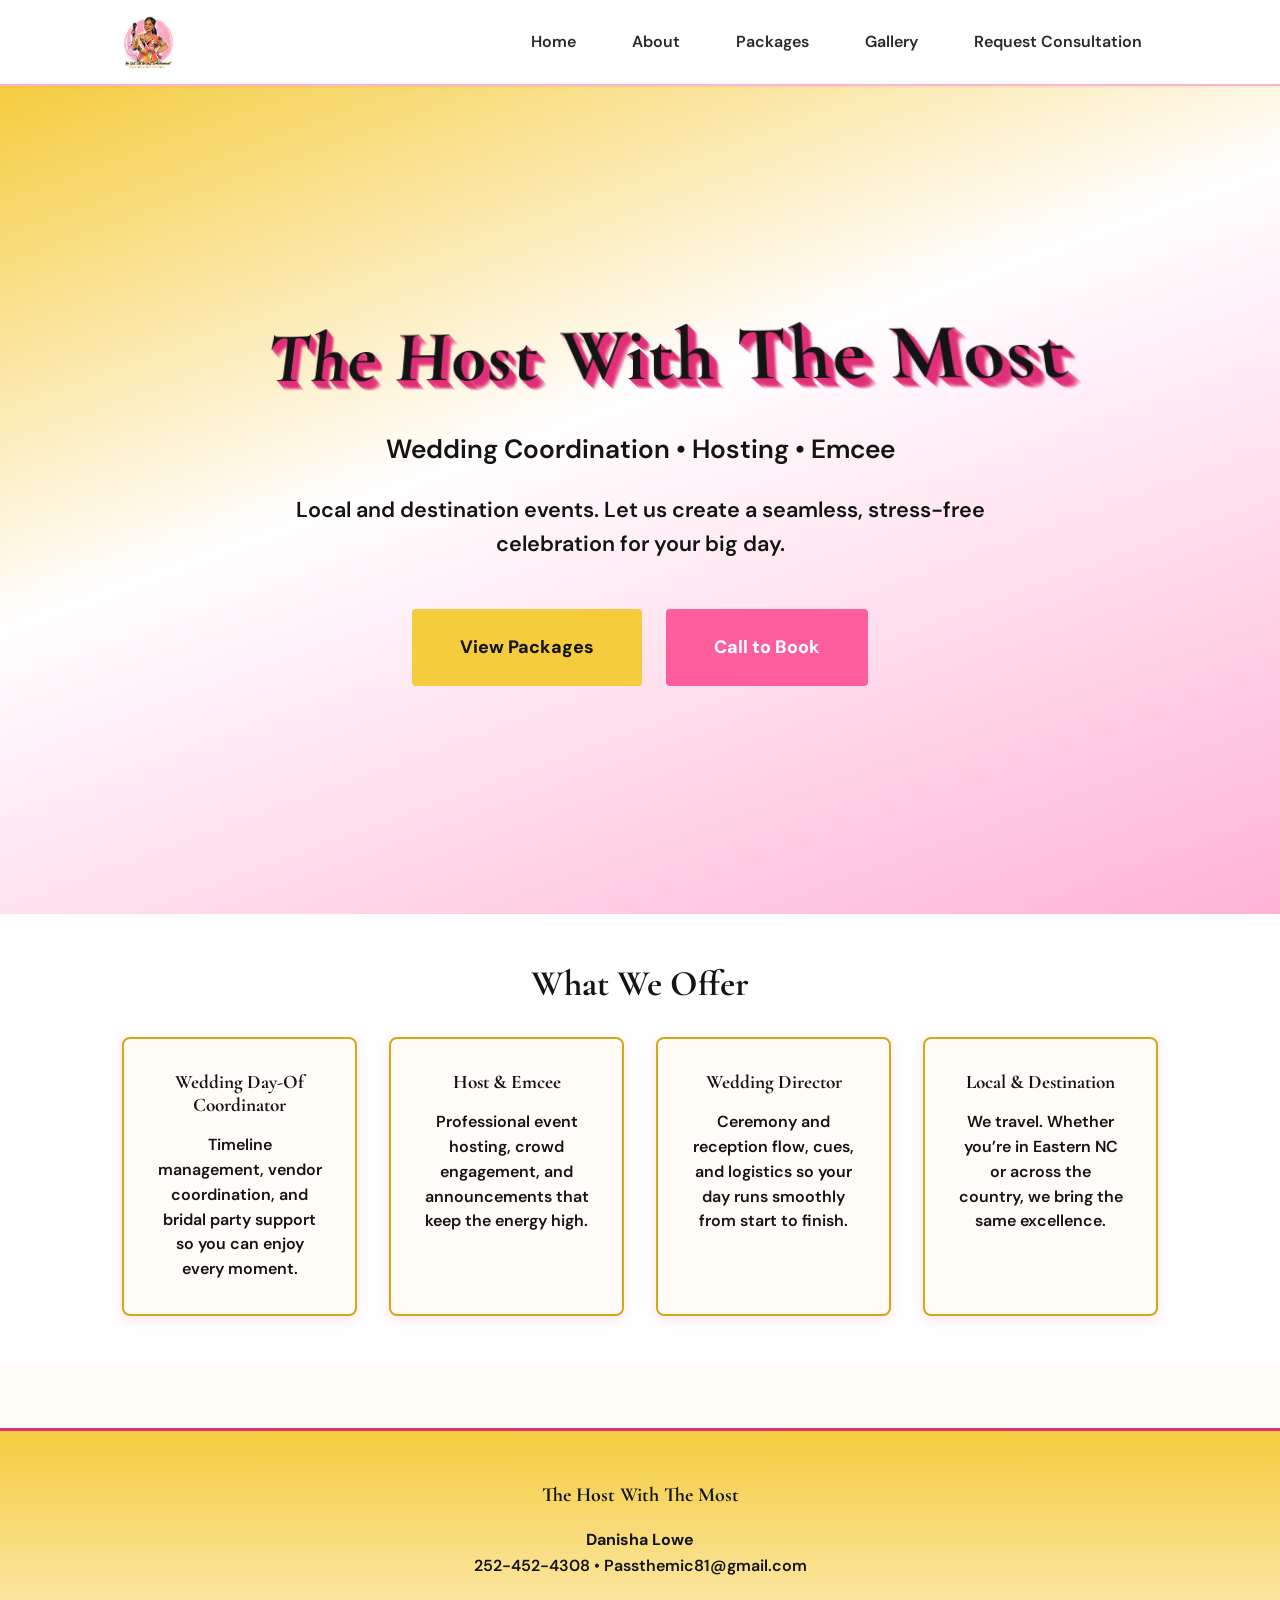
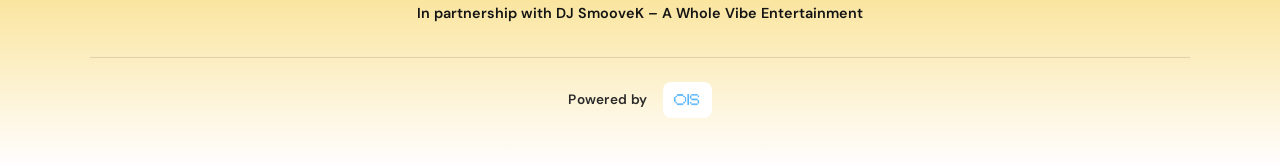
<file: index.html>
<!DOCTYPE html>
<html lang="en">
<head>
  <meta charset="UTF-8">
  <meta name="viewport" content="width=device-width, initial-scale=1.0">
  <link rel="icon" href="images/favicon.png" type="image/png">
  <link rel="apple-touch-icon" href="images/apple-touch-icon.png">
  <title>The Host With The Most | Wedding Coordination, Hosting &amp; Emcee</title>
  <link rel="preconnect" href="https://fonts.googleapis.com">
  <link rel="preconnect" href="https://fonts.gstatic.com" crossorigin>
  <link href="https://fonts.googleapis.com/css2?family=Cormorant+Garamond:ital,wght@0,500;0,600;0,700;1,500&family=DM+Sans:ital,wght@0,400;0,500;0,600;0,700;0,800;1,400&display=swap" rel="stylesheet">
  <link rel="stylesheet" href="css/styles.css">
  <link rel="preload" href="images/logo.jpeg" as="image">
</head>
<body>
  <header class="site-header">
    <div class="site-header__inner container">
      <div class="site-logo">
        <a href="index.html">
          <img src="images/logo.jpeg" alt="The Host With The Most" class="site-logo__img">
        </a>
      </div>
      <button type="button" class="nav-toggle" aria-expanded="false" aria-controls="main-nav" aria-label="Toggle menu">
        <span aria-hidden="true">&#9776;</span>
      </button>
      <nav class="nav" id="main-nav" aria-label="Main navigation">
        <ul class="nav__list">
          <li class="nav__item"><a class="nav__link" href="index.html">Home</a></li>
          <li class="nav__item"><a class="nav__link" href="about.html">About</a></li>
          <li class="nav__item"><a class="nav__link" href="packages.html">Packages</a></li>
          <li class="nav__item"><a class="nav__link" href="gallery.html">Gallery</a></li>
          <li class="nav__item"><a class="nav__link" href="book-now.html">Request Consultation</a></li>
        </ul>
      </nav>
    </div>
  </header>

  <main>
    <section class="section section--hero">
      <div class="container text-center">
        <h1 class="hero-title hero-title--3d">The Host With The Most</h1>
        <p class="hero-tagline">Wedding Coordination &bull; Hosting &bull; Emcee</p>
        <p class="hero-intro">Local and destination events. Let us create a seamless, stress-free celebration for your big day.</p>
        <div class="btn-group btn-group--center">
          <a href="packages.html" class="btn btn--primary">View Packages</a>
          <a href="tel:252-452-4308" class="btn btn--secondary">Call to Book</a>
        </div>
      </div>
    </section>

    <section class="section section--alt">
      <div class="container">
        <h2 class="text-center">What We Offer</h2>
        <div class="services-grid">
          <article class="service-card">
            <h3 class="service-card__title">Wedding Day-Of Coordinator</h3>
            <p>Timeline management, vendor coordination, and bridal party support so you can enjoy every moment.</p>
          </article>
          <article class="service-card">
            <h3 class="service-card__title">Host &amp; Emcee</h3>
            <p>Professional event hosting, crowd engagement, and announcements that keep the energy high.</p>
          </article>
          <article class="service-card">
            <h3 class="service-card__title">Wedding Director</h3>
            <p>Ceremony and reception flow, cues, and logistics so your day runs smoothly from start to finish.</p>
          </article>
          <article class="service-card">
            <h3 class="service-card__title">Local &amp; Destination</h3>
            <p>We travel. Whether you&rsquo;re in Eastern NC or across the country, we bring the same excellence.</p>
          </article>
        </div>
      </div>
    </section>
  </main>

  <footer class="site-footer">
    <div class="site-footer__inner">
      <div class="site-footer__brand">The Host With The Most</div>
      <div class="site-footer__contact">
        <strong>Danisha Lowe</strong><br>
        <a href="tel:252-452-4308">252-452-4308</a> &bull; <a href="mailto:Passthemic81@gmail.com">Passthemic81@gmail.com</a>
      </div>
      <p class="site-footer__sub">In partnership with DJ SmooveK &ndash; A Whole Vibe Entertainment</p>
      <div class="site-footer__powered">
        <span class="site-footer__powered-text">Powered by</span>
        <a class="site-footer__powered-link" href="https://www.owolabisolutions.com/" target="_blank" rel="noopener noreferrer">
          <img class="site-footer__powered-logo" src="images/OIS.png" width="120" height="36" alt="OIS — Owolabi Solutions">
        </a>
      </div>
    </div>
  </footer>

  <script src="js/main.js"></script>
  <script src="js/preload-assets.js"></script>
</body>
</html>
</file>
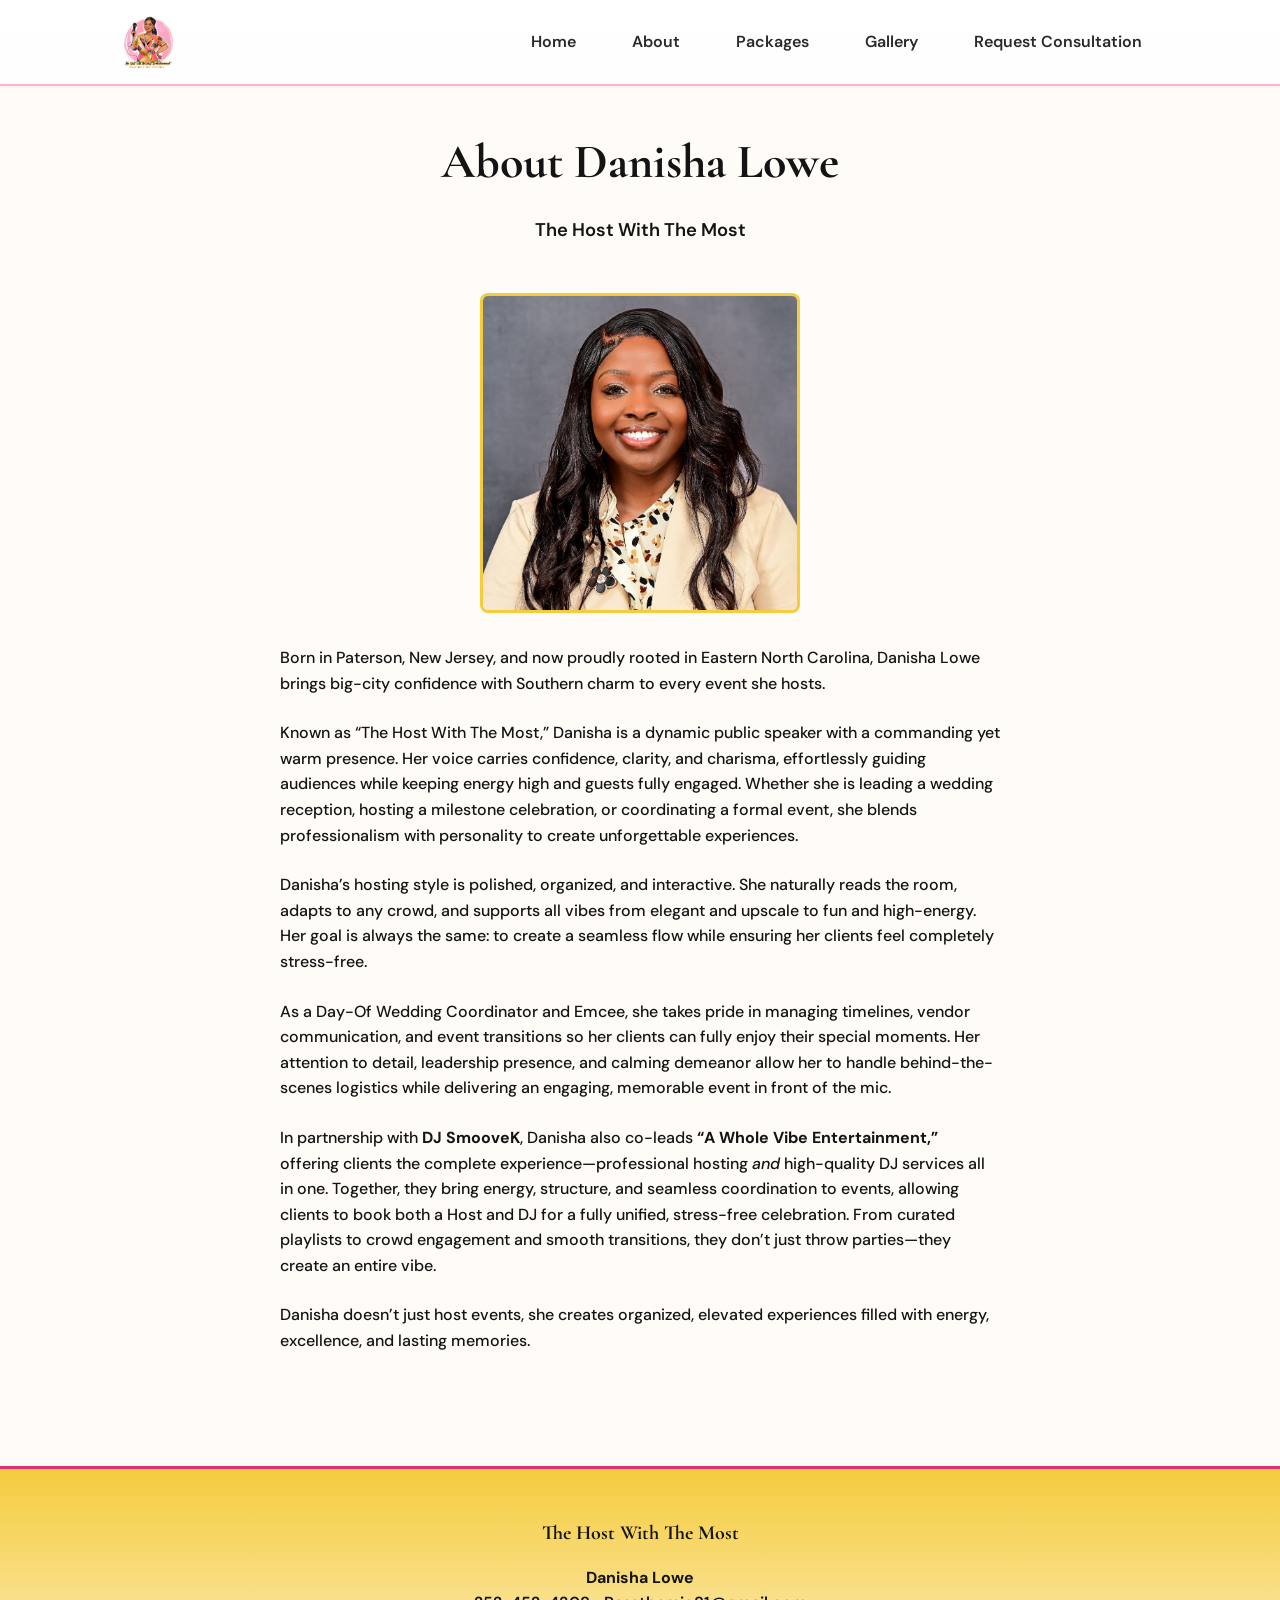
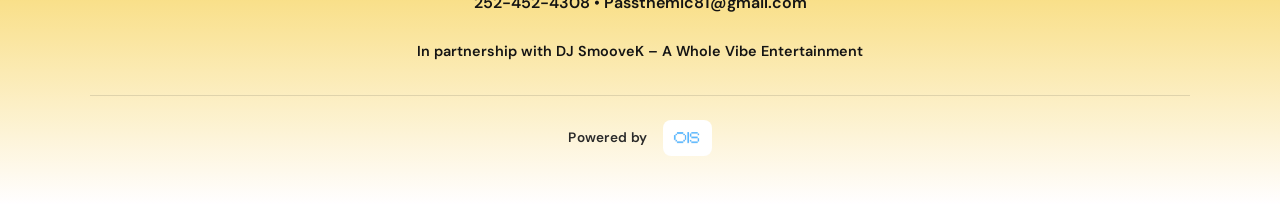
<file: about.html>
<!DOCTYPE html>
<html lang="en">
<head>
  <meta charset="UTF-8">
  <meta name="viewport" content="width=device-width, initial-scale=1.0">
  <link rel="icon" href="images/favicon.png" type="image/png">
  <link rel="apple-touch-icon" href="images/apple-touch-icon.png">
  <title>About | The Host With The Most</title>
  <link rel="preconnect" href="https://fonts.googleapis.com">
  <link rel="preconnect" href="https://fonts.gstatic.com" crossorigin>
  <link href="https://fonts.googleapis.com/css2?family=Cormorant+Garamond:ital,wght@0,500;0,600;0,700;1,500&family=DM+Sans:ital,wght@0,400;0,500;0,600;0,700;0,800;1,400&display=swap" rel="stylesheet">
  <link rel="stylesheet" href="css/styles.css">
  <link rel="preload" href="images/logo.jpeg" as="image">
  <link rel="preload" href="images/about2.jpeg" as="image">
</head>
<body>
  <header class="site-header">
    <div class="site-header__inner container">
      <div class="site-logo">
        <a href="index.html">
          <img src="images/logo.jpeg" alt="The Host With The Most" class="site-logo__img">
        </a>
      </div>
      <button type="button" class="nav-toggle" aria-expanded="false" aria-controls="main-nav" aria-label="Toggle menu">
        <span aria-hidden="true">&#9776;</span>
      </button>
      <nav class="nav" id="main-nav" aria-label="Main navigation">
        <ul class="nav__list">
          <li class="nav__item"><a class="nav__link" href="index.html">Home</a></li>
          <li class="nav__item"><a class="nav__link" href="about.html">About</a></li>
          <li class="nav__item"><a class="nav__link" href="packages.html">Packages</a></li>
          <li class="nav__item"><a class="nav__link" href="gallery.html">Gallery</a></li>
          <li class="nav__item"><a class="nav__link" href="book-now.html">Request Consultation</a></li>
        </ul>
      </nav>
    </div>
  </header>

  <main>
    <section class="section">
      <div class="container">
        <header class="about-intro text-center">
          <h1>About Danisha Lowe</h1>
          <p class="hero-tagline">The Host With The Most</p>
        </header>

        <div class="about-content">
          <div class="about-photo">
            <img src="images/about2.jpeg" alt="Danisha Lowe, The Host With The Most — event host and wedding coordinator.">
          </div>

          <div class="about-content__body">
            <p>Born in Paterson, New Jersey, and now proudly rooted in Eastern North Carolina, Danisha Lowe brings big-city confidence with Southern charm to every event she hosts.</p>

            <p>Known as &ldquo;The Host With The Most,&rdquo; Danisha is a dynamic public speaker with a commanding yet warm presence. Her voice carries confidence, clarity, and charisma, effortlessly guiding audiences while keeping energy high and guests fully engaged. Whether she is leading a wedding reception, hosting a milestone celebration, or coordinating a formal event, she blends professionalism with personality to create unforgettable experiences.</p>

            <p>Danisha&rsquo;s hosting style is polished, organized, and interactive. She naturally reads the room, adapts to any crowd, and supports all vibes from elegant and upscale to fun and high-energy. Her goal is always the same: to create a seamless flow while ensuring her clients feel completely stress-free.</p>

            <p>As a Day-Of Wedding Coordinator and Emcee, she takes pride in managing timelines, vendor communication, and event transitions so her clients can fully enjoy their special moments. Her attention to detail, leadership presence, and calming demeanor allow her to handle behind-the-scenes logistics while delivering an engaging, memorable event in front of the mic.</p>

            <p>In partnership with <strong>DJ SmooveK</strong>, Danisha also co-leads <strong>&ldquo;A Whole Vibe Entertainment,&rdquo;</strong> offering clients the complete experience&mdash;professional hosting <em>and</em> high-quality DJ services all in one. Together, they bring energy, structure, and seamless coordination to events, allowing clients to book both a Host and DJ for a fully unified, stress-free celebration. From curated playlists to crowd engagement and smooth transitions, they don&rsquo;t just throw parties&mdash;they create an entire vibe.</p>

            <p>Danisha doesn&rsquo;t just host events, she creates organized, elevated experiences filled with energy, excellence, and lasting memories.</p>
          </div>
        </div>
      </div>
    </section>
  </main>

  <footer class="site-footer">
    <div class="site-footer__inner">
      <div class="site-footer__brand">The Host With The Most</div>
      <div class="site-footer__contact">
        <strong>Danisha Lowe</strong><br>
        <a href="tel:252-452-4308">252-452-4308</a> &bull; <a href="mailto:Passthemic81@gmail.com">Passthemic81@gmail.com</a>
      </div>
      <p class="site-footer__sub">In partnership with DJ SmooveK &ndash; A Whole Vibe Entertainment</p>
      <div class="site-footer__powered">
        <span class="site-footer__powered-text">Powered by</span>
        <a class="site-footer__powered-link" href="https://www.owolabisolutions.com/" target="_blank" rel="noopener noreferrer">
          <img class="site-footer__powered-logo" src="images/OIS.png" width="120" height="36" alt="OIS — Owolabi Solutions">
        </a>
      </div>
    </div>
  </footer>

  <script src="js/main.js"></script>
  <script src="js/preload-assets.js"></script>
</body>
</html>
</file>
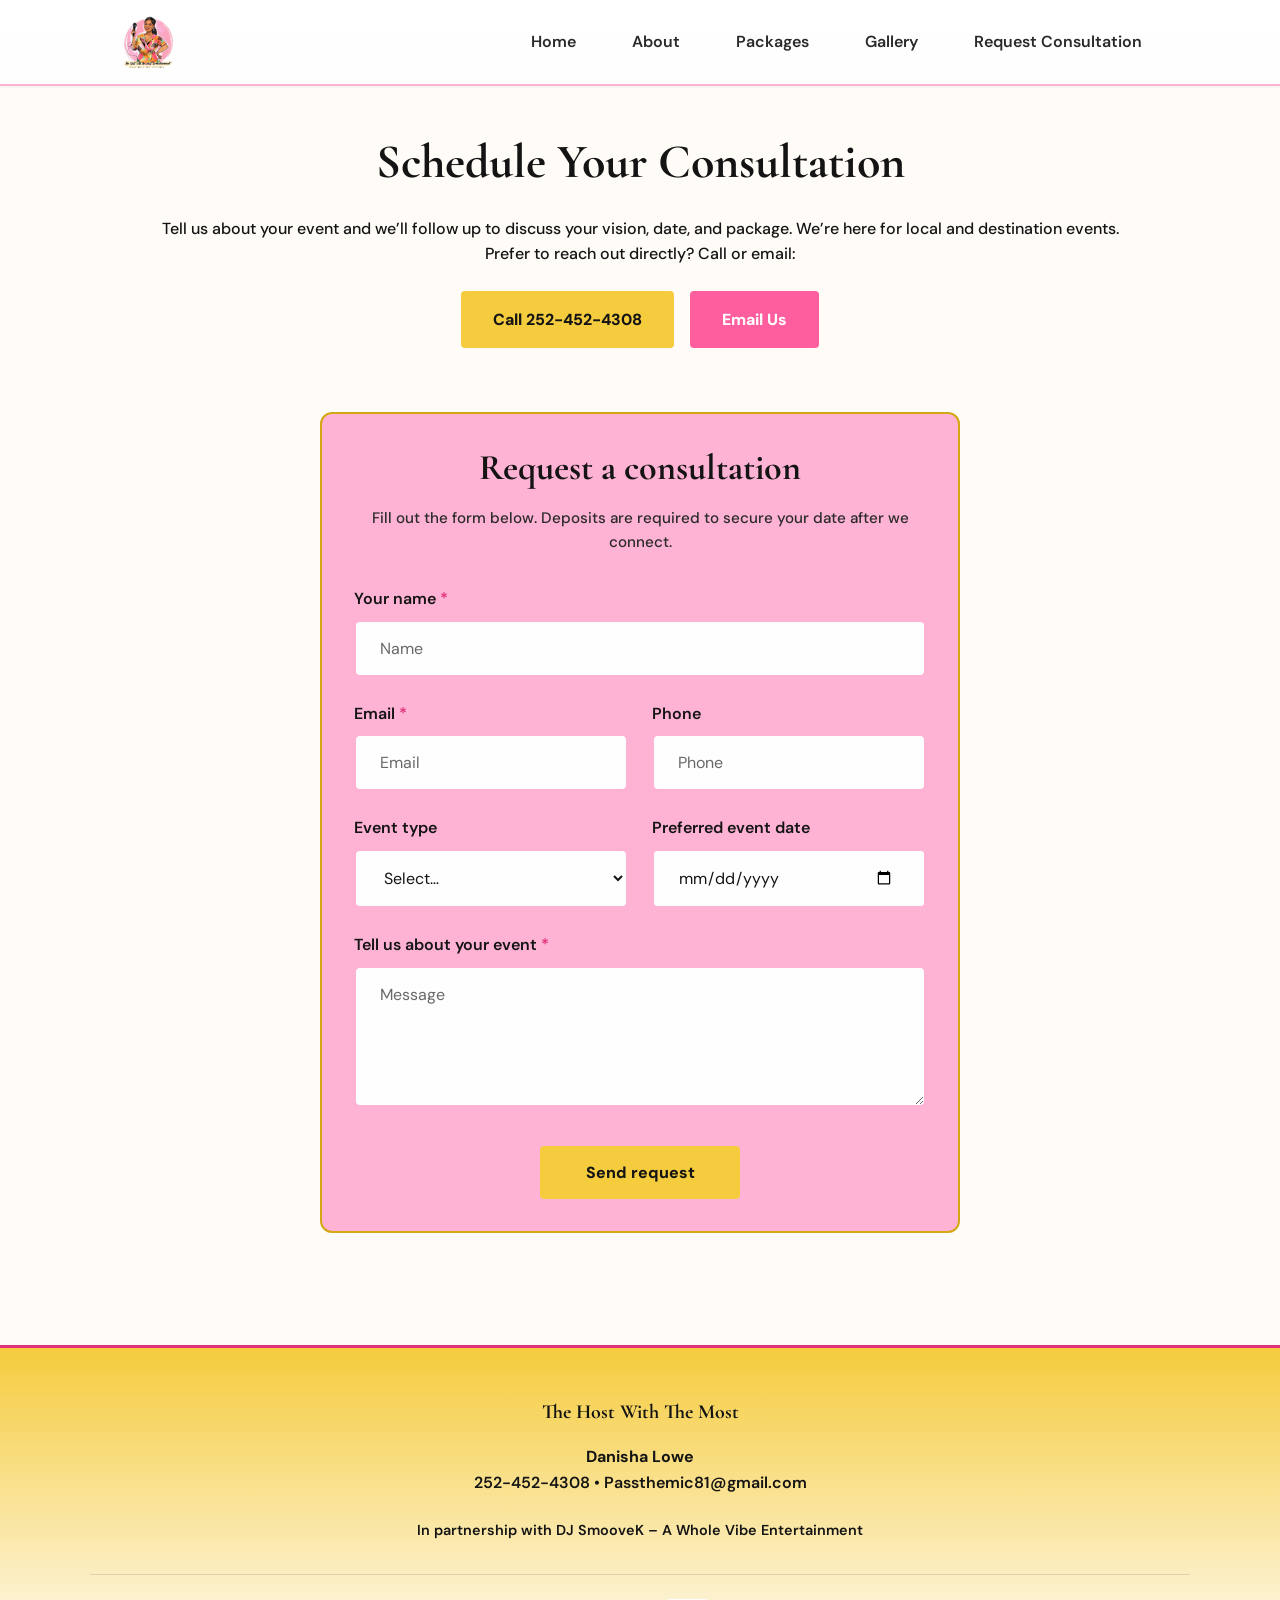
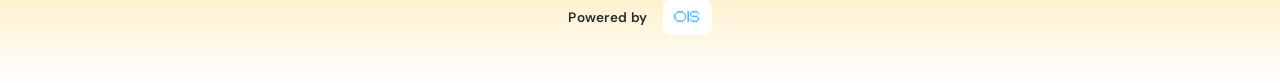
<file: book-now.html>
<!DOCTYPE html>
<html lang="en">
<head>
  <meta charset="UTF-8">
  <meta name="viewport" content="width=device-width, initial-scale=1.0">
  <link rel="icon" href="images/favicon.png" type="image/png">
  <link rel="apple-touch-icon" href="images/apple-touch-icon.png">
  <title>Book Now | The Host With The Most</title>
  <link rel="preconnect" href="https://fonts.googleapis.com">
  <link rel="preconnect" href="https://fonts.gstatic.com" crossorigin>
  <link href="https://fonts.googleapis.com/css2?family=Cormorant+Garamond:ital,wght@0,500;0,600;0,700;1,500&family=DM+Sans:ital,wght@0,400;0,500;0,600;0,700;0,800;1,400&display=swap" rel="stylesheet">
  <link rel="stylesheet" href="css/styles.css">
  <link rel="preload" href="images/logo.jpeg" as="image">
</head>
<body>
  <header class="site-header">
    <div class="site-header__inner container">
      <div class="site-logo">
        <a href="index.html">
          <img src="images/logo.jpeg" alt="The Host With The Most" class="site-logo__img">
        </a>
      </div>
      <button type="button" class="nav-toggle" aria-expanded="false" aria-controls="main-nav" aria-label="Toggle menu">
        <span aria-hidden="true">&#9776;</span>
      </button>
      <nav class="nav" id="main-nav" aria-label="Main navigation">
        <ul class="nav__list">
          <li class="nav__item"><a class="nav__link" href="index.html">Home</a></li>
          <li class="nav__item"><a class="nav__link" href="about.html">About</a></li>
          <li class="nav__item"><a class="nav__link" href="packages.html">Packages</a></li>
          <li class="nav__item"><a class="nav__link" href="gallery.html">Gallery</a></li>
          <li class="nav__item"><a class="nav__link" href="book-now.html">Request Consultation</a></li>
        </ul>
      </nav>
    </div>
  </header>

  <main>
    <section class="section">
      <div class="container">
        <header class="text-center">
          <h1>Schedule Your Consultation</h1>
          <p>Tell us about your event and we&rsquo;ll follow up to discuss your vision, date, and package. We&rsquo;re here for local and destination events.</p>
        </header>

        <div class="book-cta">
          <p class="text-center">Prefer to reach out directly? Call or email:</p>
          <div class="btn-group btn-group--center">
            <a href="tel:252-452-4308" class="btn btn--primary">Call 252-452-4308</a>
            <a href="mailto:Passthemic81@gmail.com?subject=Booking%20inquiry" class="btn btn--secondary">Email Us</a>
          </div>
        </div>

        <div class="consult-form-wrap" id="consult-form">
          <h2 class="text-center">Request a consultation</h2>
          <p class="consult-form-intro text-center">Fill out the form below. Deposits are required to secure your date after we connect.</p>

          <p class="form-success text-center" id="form-success" hidden role="status">Thank you! Your message was sent. We&rsquo;ll be in touch soon.</p>

          <!-- Submissions go to Passthemic81@gmail.com via FormSubmit (free). First time you use it, check that inbox to activate. -->
          <form
            class="consult-form"
            action="https://formsubmit.co/Passthemic81@gmail.com"
            method="POST"
          >
            <input type="hidden" name="_subject" value="Consultation request — The Host With The Most">
            <input type="hidden" name="_template" value="table">
            <input type="hidden" name="_next" id="formsubmit-next" value="">
            <input type="text" name="_honey" style="display:none" tabindex="-1" autocomplete="off" aria-hidden="true">

            <div class="form-row">
              <label class="form-label" for="consult-name">Your name <span class="form-required">*</span></label>
              <input class="form-input" type="text" id="consult-name" name="name" required autocomplete="name" placeholder="Name">
            </div>

            <div class="form-row form-row--split">
              <div class="form-field">
                <label class="form-label" for="consult-email">Email <span class="form-required">*</span></label>
                <input class="form-input" type="email" id="consult-email" name="email" required autocomplete="email" placeholder="Email">
              </div>
              <div class="form-field">
                <label class="form-label" for="consult-phone">Phone</label>
                <input class="form-input" type="tel" id="consult-phone" name="phone" autocomplete="tel" placeholder="Phone">
              </div>
            </div>

            <div class="form-row form-row--split">
              <div class="form-field">
                <label class="form-label" for="consult-event-type">Event type</label>
                <select class="form-input form-select" id="consult-event-type" name="event_type">
                  <option value="">Select&hellip;</option>
                  <option value="Wedding">Wedding</option>
                  <option value="Corporate">Corporate / gala</option>
                  <option value="Birthday / celebration">Birthday / celebration</option>
                  <option value="Other">Other</option>
                </select>
              </div>
              <div class="form-field">
                <label class="form-label" for="consult-date">Preferred event date</label>
                <div class="form-input-shell">
                  <input class="form-input form-input--date" type="date" id="consult-date" name="event_date">
                </div>
              </div>
            </div>

            <div class="form-row">
              <label class="form-label" for="consult-message">Tell us about your event <span class="form-required">*</span></label>
              <textarea class="form-input form-textarea" id="consult-message" name="message" required rows="5" placeholder="Message"></textarea>
            </div>

            <div class="form-actions">
              <button type="submit" class="btn btn--primary">Send request</button>
            </div>
          </form>
        </div>
      </div>
    </section>
  </main>

  <footer class="site-footer">
    <div class="site-footer__inner">
      <div class="site-footer__brand">The Host With The Most</div>
      <div class="site-footer__contact">
        <strong>Danisha Lowe</strong><br>
        <a href="tel:252-452-4308">252-452-4308</a> &bull; <a href="mailto:Passthemic81@gmail.com">Passthemic81@gmail.com</a>
      </div>
      <p class="site-footer__sub">In partnership with DJ SmooveK &ndash; A Whole Vibe Entertainment</p>
      <div class="site-footer__powered">
        <span class="site-footer__powered-text">Powered by</span>
        <a class="site-footer__powered-link" href="https://www.owolabisolutions.com/" target="_blank" rel="noopener noreferrer">
          <img class="site-footer__powered-logo" src="images/OIS.png" width="120" height="36" alt="OIS — Owolabi Solutions">
        </a>
      </div>
    </div>
  </footer>

  <script src="js/main.js"></script>
  <script src="js/preload-assets.js"></script>
  <script>
    (function () {
      var next = document.getElementById('formsubmit-next');
      if (next) {
        next.value = window.location.origin + window.location.pathname + '?sent=1';
      }
      var params = new URLSearchParams(window.location.search);
      if (params.get('sent') === '1') {
        var success = document.getElementById('form-success');
        var form = document.querySelector('.consult-form');
        var intro = document.querySelector('.consult-form-intro');
        if (success) success.hidden = false;
        if (form) form.setAttribute('hidden', '');
        if (intro) intro.setAttribute('hidden', '');
      }
    })();
  </script>
</body>
</html>
</file>
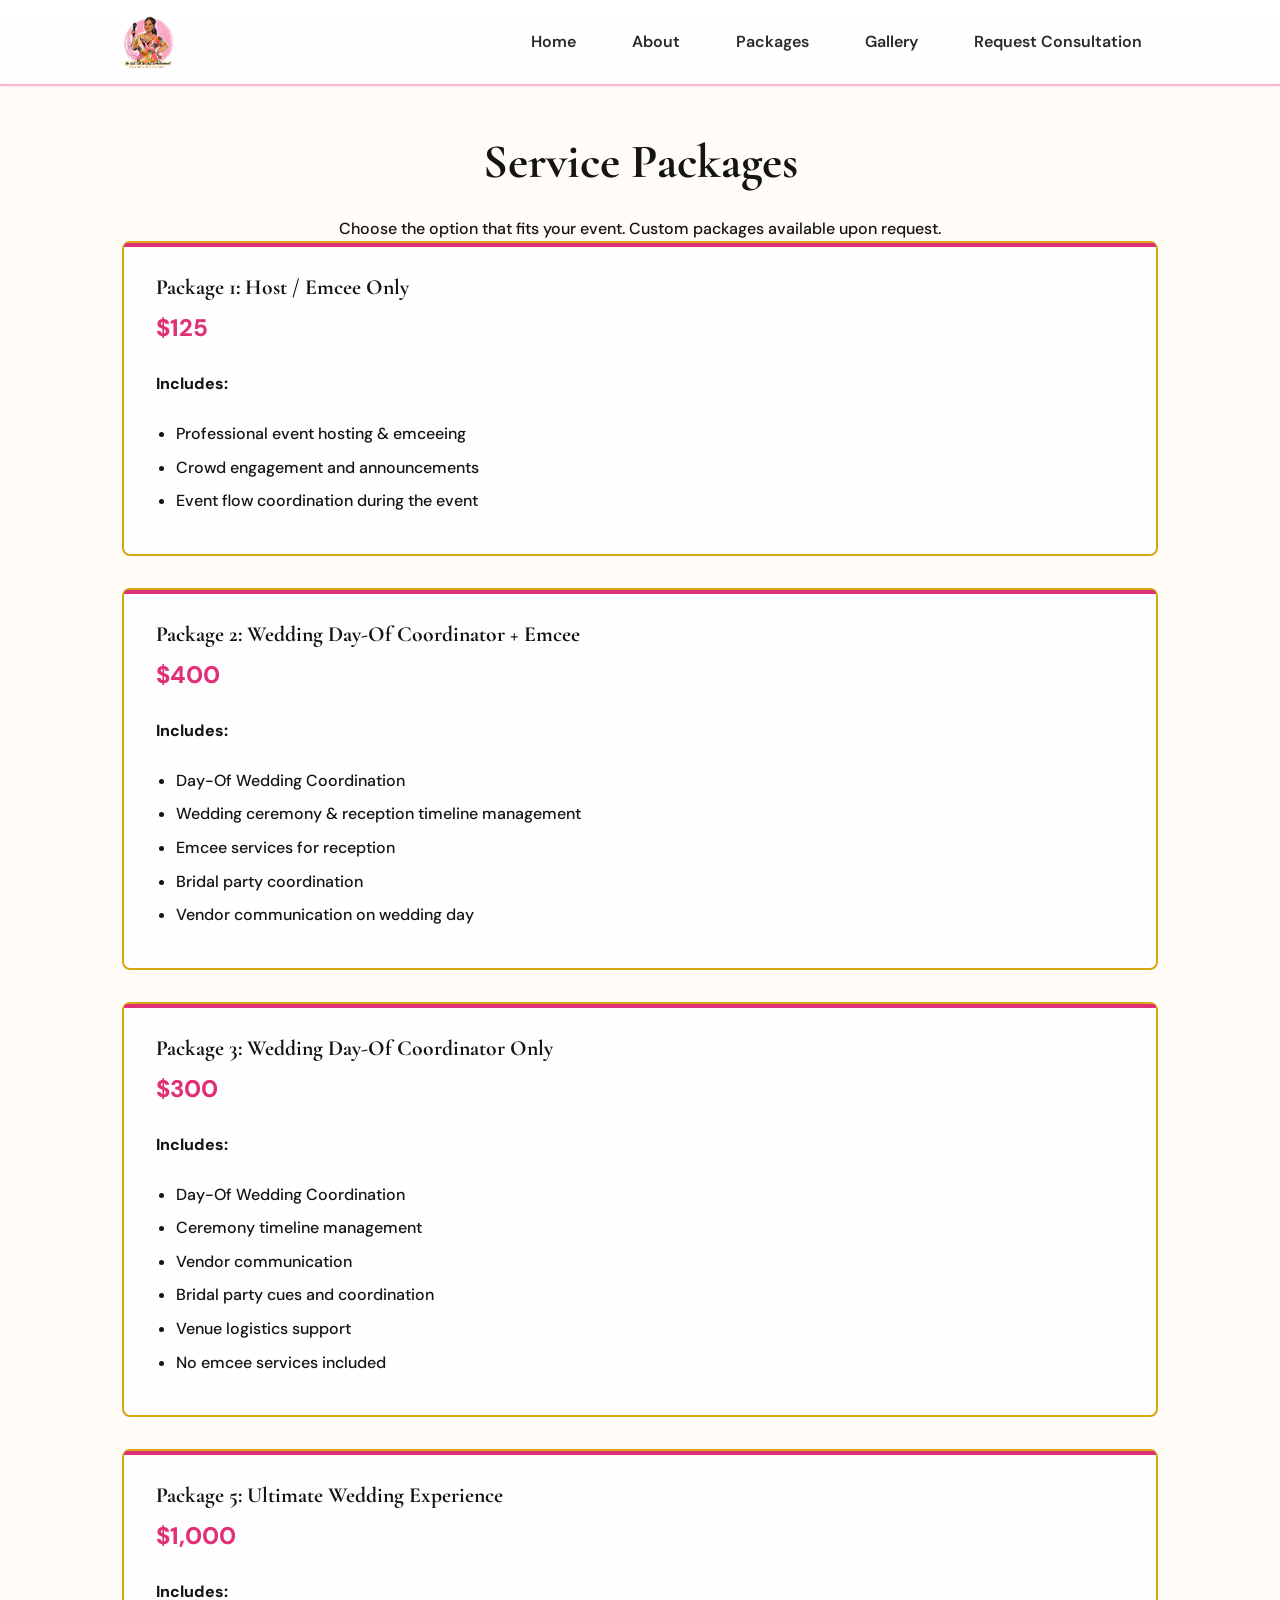
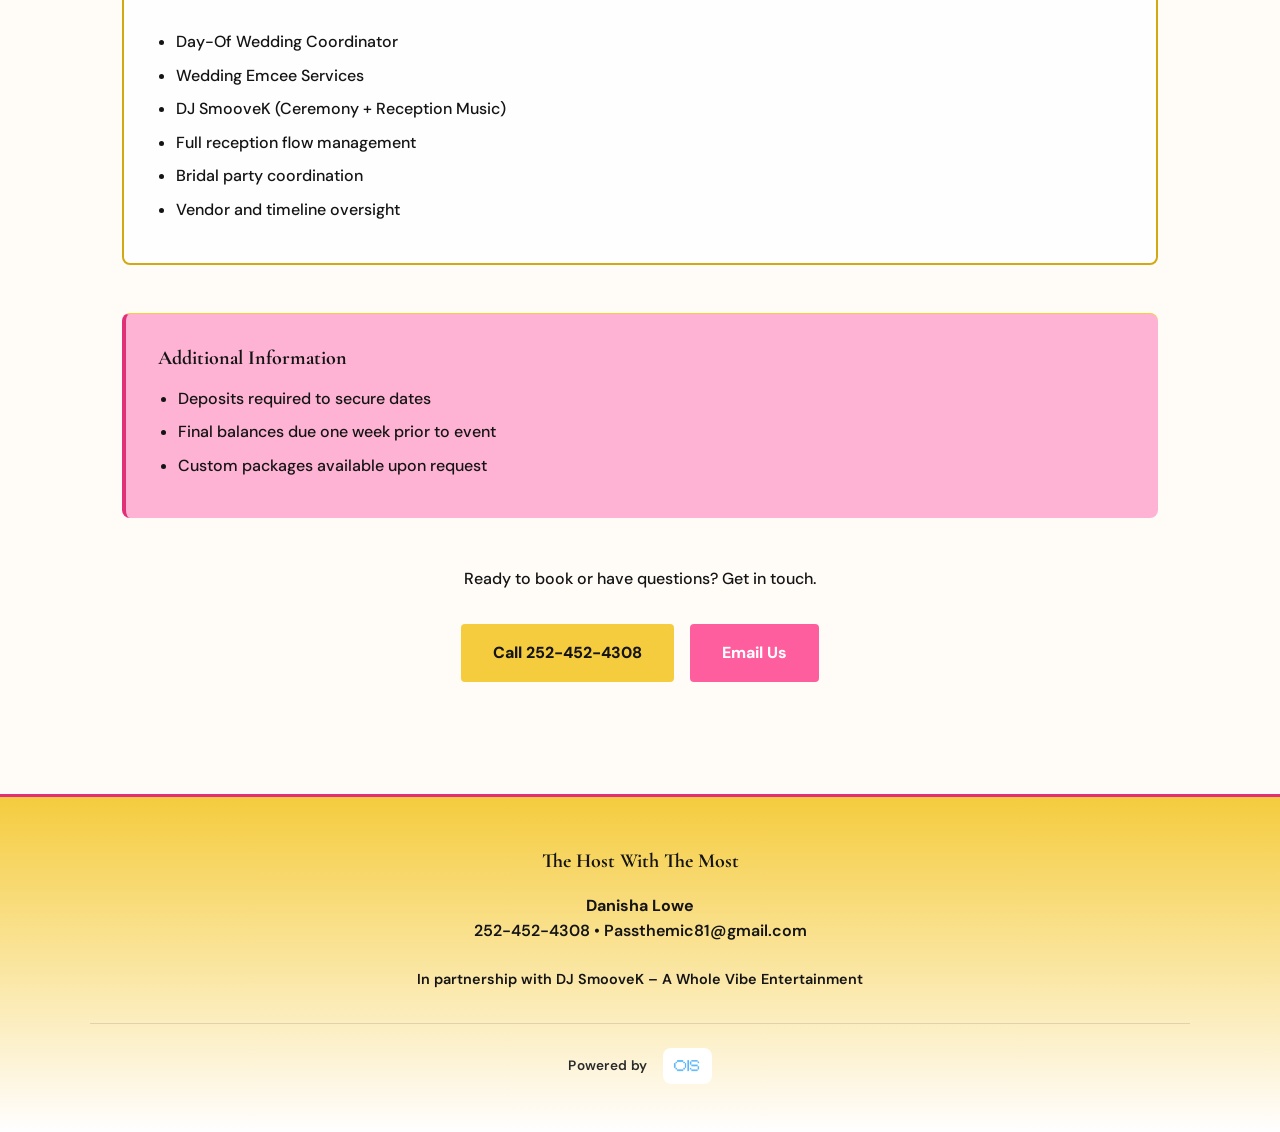
<file: packages.html>
<!DOCTYPE html>
<html lang="en">
<head>
  <meta charset="UTF-8">
  <meta name="viewport" content="width=device-width, initial-scale=1.0">
  <link rel="icon" href="images/favicon.png" type="image/png">
  <link rel="apple-touch-icon" href="images/apple-touch-icon.png">
  <title>Packages &amp; Pricing | The Host With The Most</title>
  <link rel="preconnect" href="https://fonts.googleapis.com">
  <link rel="preconnect" href="https://fonts.gstatic.com" crossorigin>
  <link href="https://fonts.googleapis.com/css2?family=Cormorant+Garamond:ital,wght@0,500;0,600;0,700;1,500&family=DM+Sans:ital,wght@0,400;0,500;0,600;0,700;0,800;1,400&display=swap" rel="stylesheet">
  <link rel="stylesheet" href="css/styles.css">
  <link rel="preload" href="images/logo.jpeg" as="image">
</head>
<body>
  <header class="site-header">
    <div class="site-header__inner container">
      <div class="site-logo">
        <a href="index.html">
          <img src="images/logo.jpeg" alt="The Host With The Most" class="site-logo__img">
        </a>
      </div>
      <button type="button" class="nav-toggle" aria-expanded="false" aria-controls="main-nav" aria-label="Toggle menu">
        <span aria-hidden="true">&#9776;</span>
      </button>
      <nav class="nav" id="main-nav" aria-label="Main navigation">
        <ul class="nav__list">
          <li class="nav__item"><a class="nav__link" href="index.html">Home</a></li>
          <li class="nav__item"><a class="nav__link" href="about.html">About</a></li>
          <li class="nav__item"><a class="nav__link" href="packages.html">Packages</a></li>
          <li class="nav__item"><a class="nav__link" href="gallery.html">Gallery</a></li>
          <li class="nav__item"><a class="nav__link" href="book-now.html">Request Consultation</a></li>
        </ul>
      </nav>
    </div>
  </header>

  <main>
    <section class="section">
      <div class="container">
        <header class="text-center">
          <h1>Service Packages</h1>
          <p>Choose the option that fits your event. Custom packages available upon request.</p>
        </header>

        <div class="packages-list">
          <article class="package-card">
            <h2 class="package-card__title">Package 1: Host / Emcee Only</h2>
            <p class="package-card__price">$125</p>
            <p><strong>Includes:</strong></p>
            <ul class="package-card__includes">
              <li>Professional event hosting &amp; emceeing</li>
              <li>Crowd engagement and announcements</li>
              <li>Event flow coordination during the event</li>
            </ul>
          </article>

          <article class="package-card">
            <h2 class="package-card__title">Package 2: Wedding Day-Of Coordinator + Emcee</h2>
            <p class="package-card__price">$400</p>
            <p><strong>Includes:</strong></p>
            <ul class="package-card__includes">
              <li>Day-Of Wedding Coordination</li>
              <li>Wedding ceremony &amp; reception timeline management</li>
              <li>Emcee services for reception</li>
              <li>Bridal party coordination</li>
              <li>Vendor communication on wedding day</li>
            </ul>
          </article>

          <article class="package-card">
            <h2 class="package-card__title">Package 3: Wedding Day-Of Coordinator Only</h2>
            <p class="package-card__price">$300</p>
            <p><strong>Includes:</strong></p>
            <ul class="package-card__includes">
              <li>Day-Of Wedding Coordination</li>
              <li>Ceremony timeline management</li>
              <li>Vendor communication</li>
              <li>Bridal party cues and coordination</li>
              <li>Venue logistics support</li>
              <li>No emcee services included</li>
            </ul>
          </article>

          <article class="package-card">
            <h2 class="package-card__title">Package 5: Ultimate Wedding Experience</h2>
            <p class="package-card__price">$1,000</p>
            <p><strong>Includes:</strong></p>
            <ul class="package-card__includes">
              <li>Day-Of Wedding Coordinator</li>
              <li>Wedding Emcee Services</li>
              <li>DJ SmooveK (Ceremony + Reception Music)</li>
              <li>Full reception flow management</li>
              <li>Bridal party coordination</li>
              <li>Vendor and timeline oversight</li>
            </ul>
          </article>
        </div>

        <aside class="packages-notes">
          <h3>Additional Information</h3>
          <ul class="package-card__includes">
            <li>Deposits required to secure dates</li>
            <li>Final balances due one week prior to event</li>
            <li>Custom packages available upon request</li>
          </ul>
        </aside>

        <div class="packages-cta">
          <p>Ready to book or have questions? Get in touch.</p>
          <div class="btn-group btn-group--center">
            <a href="tel:252-452-4308" class="btn btn--primary">Call 252-452-4308</a>
            <a href="mailto:Passthemic81@gmail.com" class="btn btn--secondary">Email Us</a>
          </div>
        </div>
      </div>
    </section>
  </main>

  <footer class="site-footer">
    <div class="site-footer__inner">
      <div class="site-footer__brand">The Host With The Most</div>
      <div class="site-footer__contact">
        <strong>Danisha Lowe</strong><br>
        <a href="tel:252-452-4308">252-452-4308</a> &bull; <a href="mailto:Passthemic81@gmail.com">Passthemic81@gmail.com</a>
      </div>
      <p class="site-footer__sub">In partnership with DJ SmooveK &ndash; A Whole Vibe Entertainment</p>
      <div class="site-footer__powered">
        <span class="site-footer__powered-text">Powered by</span>
        <a class="site-footer__powered-link" href="https://www.owolabisolutions.com/" target="_blank" rel="noopener noreferrer">
          <img class="site-footer__powered-logo" src="images/OIS.png" width="120" height="36" alt="OIS — Owolabi Solutions">
        </a>
      </div>
    </div>
  </footer>

  <script src="js/main.js"></script>
  <script src="js/preload-assets.js"></script>
</body>
</html>
</file>
<file: css/styles.css>
/* ============================================
   The Host With The Most – Global Styles
   Palette matched to logo: bubblegum pink circle, marigold gold glow, black script
   ============================================ */

/* --- Design tokens (logo-derived) --- */
:root {
  /* Primary: vibrant bubblegum pink (logo circle) */
  --color-pink: #ff5e9e;
  --color-pink-deep: #e03078;
  --color-pink-light: #ffb3d4;
  --color-pink-wash: #fff5f9;
  /* RGB for shadows / translucent UI (pairs with --color-pink-deep) */
  --color-pink-deep-rgb: 224, 48, 120;
  /* Accent: marigold / warm gold (logo text glow & dress) */
  --color-yellow: #f5cc3e;
  --color-yellow-deep: #d4a812;
  --color-yellow-soft: #fff8e0;
  /* Dress pattern accents (use in gradients / borders sparingly) */
  --color-coral: #ff8577;
  --color-mint: #52c4af;
  /* Neutrals: clean ground like logo canvas */
  --color-cream: #fffeff;
  --color-cream-warm: #fffbf7;
  --color-text: #141414;
  --color-text-soft: #2a2a2a;
  /* Spacing & layout */
  --space-xs: 0.5rem;
  --space-sm: 1rem;
  --space-md: 1.5rem;
  --space-lg: 2rem;
  --space-xl: 3rem;
  --space-2xl: 4rem;
  --max-width: 1100px;
  --header-height: 72px;
  /* Typography */
  --font-heading: "Cormorant Garamond", Georgia, serif;
  --font-body: "DM Sans", system-ui, sans-serif;
  --fw-body: 500;
  --fw-strong: 600;
  --fw-heading: 700;
  --fw-display: 800;
  /* Transitions */
  --ease: 0.2s ease;
}

/* --- Reset & base --- */
*,
*::before,
*::after {
  box-sizing: border-box;
}

html {
  scroll-behavior: smooth;
}

body {
  margin: 0;
  font-family: var(--font-body);
  font-size: 1rem;
  font-weight: var(--fw-body);
  line-height: 1.6;
  color: var(--color-text);
  background-color: var(--color-cream-warm);
  -webkit-font-smoothing: antialiased;
}

img {
  max-width: 100%;
  height: auto;
  display: block;
}

a {
  color: var(--color-text-soft);
  text-decoration: none;
  transition: color var(--ease);
}

a:hover {
  color: var(--color-pink-deep);
}

a:focus-visible {
  outline: 2px solid var(--color-yellow-deep);
  outline-offset: 2px;
}

/* --- Typography --- */
h1, h2, h3 {
  font-family: var(--font-heading);
  font-weight: var(--fw-heading);
  line-height: 1.2;
  margin-top: 0;
}

h1 {
  font-size: clamp(2rem, 5vw, 3rem);
  margin-bottom: var(--space-md);
}

.hero-tagline {
  font-size: 1.15rem;
  font-weight: var(--fw-strong);
  color: var(--color-text);
  margin-bottom: var(--space-md);
}

/* Home hero: larger headline, tagline, intro, buttons */
.section--hero h1.hero-title {
  font-size: clamp(2.75rem, 9vw, 4.75rem);
  margin-bottom: var(--space-lg);
  line-height: 1.08;
}

.section--hero .hero-tagline {
  font-size: clamp(1.25rem, 3.5vw, 1.65rem);
  margin-bottom: var(--space-md);
}

.section--hero .hero-intro {
  font-size: clamp(1.1rem, 2.8vw, 1.35rem);
  font-weight: var(--fw-strong);
  max-width: 36em;
  margin-left: auto;
  margin-right: auto;
  margin-bottom: var(--space-xl);
  line-height: 1.55;
}

.section--hero .btn {
  font-size: 1.125rem;
  padding: var(--space-md) var(--space-xl);
}

.section--hero .btn-group {
  margin-top: var(--space-md);
  gap: var(--space-md);
}

/* 3D block title on home hero */
.hero-title {
  margin-bottom: var(--space-md);
}

.hero-title--3d {
  display: inline-block;
  position: relative;
  color: var(--color-text);
  font-weight: var(--fw-display);
  letter-spacing: 0.02em;
  transform: perspective(400px) rotateX(8deg) rotateY(-4deg);
  transform-style: preserve-3d;
  text-shadow:
    1px 1px 0 var(--color-pink-deep),
    2px 2px 0 var(--color-pink-deep),
    3px 3px 0 var(--color-pink-deep),
    4px 4px 0 var(--color-pink-deep),
    5px 5px 0 var(--color-pink-deep),
    6px 6px 0 rgba(var(--color-pink-deep-rgb), 0.9),
    7px 7px 0 rgba(var(--color-pink-deep-rgb), 0.8),
    8px 8px 0 rgba(var(--color-pink-deep-rgb), 0.6),
    9px 9px 0 rgba(var(--color-pink-deep-rgb), 0.4),
    10px 10px 0 rgba(var(--color-pink-deep-rgb), 0.2),
    2px 2px 4px rgba(0, 0, 0, 0.15),
    4px 4px 8px rgba(0, 0, 0, 0.1);
}

@keyframes heroTitleReveal {
  0% {
    opacity: 0;
    transform: perspective(400px) rotateX(22deg) rotateY(-12deg) translateY(1.5rem) scale(0.92);
    filter: blur(8px);
  }
  100% {
    opacity: 1;
    transform: perspective(400px) rotateX(8deg) rotateY(-4deg) translateY(0) scale(1);
    filter: blur(0);
  }
}

@keyframes heroTitleShine {
  0%, 100% {
    filter: brightness(1);
  }
  50% {
    filter: brightness(1.08);
  }
}

.section--hero h1.hero-title.hero-title--3d {
  animation:
    heroTitleReveal 1.05s cubic-bezier(0.22, 1, 0.36, 1) 0.15s both,
    heroTitleShine 4s ease-in-out 1.4s infinite;
}

@media (prefers-reduced-motion: reduce) {
  .section--hero h1.hero-title.hero-title--3d {
    animation: none;
    opacity: 1;
    filter: none;
    transform: perspective(400px) rotateX(8deg) rotateY(-4deg);
  }
}

h2 {
  font-size: clamp(1.5rem, 4vw, 2.25rem);
  margin-bottom: var(--space-lg);
  color: var(--color-text);
}

h3 {
  font-size: 1.25rem;
  margin-bottom: var(--space-sm);
}

p {
  margin-top: 0;
  margin-bottom: var(--space-md);
}

p:last-child {
  margin-bottom: 0;
}

/* --- Layout --- */
.site-header {
  position: sticky;
  top: 0;
  z-index: 100;
  background: linear-gradient(180deg, #ffffff 0%, var(--color-cream) 100%);
  border-bottom: 2px solid var(--color-pink-light);
  box-shadow: 0 1px 3px rgba(0, 0, 0, 0.06);
  padding: var(--space-sm) var(--space-lg);
}

.site-header .site-header__inner {
  position: relative;
}

.site-header__inner {
  max-width: var(--max-width);
  margin: 0 auto;
  display: flex;
  align-items: center;
  justify-content: space-between;
  min-height: calc(var(--header-height) - var(--space-sm) * 2);
}

.site-logo {
  font-family: var(--font-heading);
  font-size: 1.35rem;
  font-weight: var(--fw-heading);
  color: var(--color-text);
}

.site-logo a {
  color: inherit;
  display: flex;
  align-items: center;
}

.site-logo a:hover {
  color: var(--color-pink-deep);
}

.site-logo__img {
  max-height: 52px;
  width: auto;
  display: block;
}

/* --- Navigation --- */
.nav {
  display: flex;
  align-items: center;
  gap: var(--space-md);
}

.nav__list {
  list-style: none;
  margin: 0;
  padding: 0;
  display: flex;
  flex-wrap: wrap;
  gap: var(--space-sm) var(--space-md);
}

.nav__link {
  font-weight: var(--fw-strong);
  padding: var(--space-xs) var(--space-sm);
}

.nav__link--cta {
  background: var(--color-yellow);
  color: var(--color-text);
  border-radius: 4px;
}

.nav__link--cta:hover {
  background: var(--color-yellow-deep);
  color: var(--color-text);
}

/* Mobile menu toggle */
.nav-toggle {
  display: none;
  background: none;
  border: none;
  padding: var(--space-sm);
  cursor: pointer;
  color: var(--color-text);
  font-size: 1.5rem;
  line-height: 1;
}

.nav-toggle:focus-visible {
  outline: 2px solid var(--color-yellow-deep);
  outline-offset: 2px;
}

@media (max-width: 768px) {
  .site-header {
    padding-left: var(--space-sm);
    padding-right: 0;
  }

  .site-header .site-header__inner {
    max-width: 100%;
    width: 100%;
    margin: 0;
    padding-left: 0;
    padding-right: 0;
  }

  .nav-toggle {
    display: flex;
    align-items: center;
    justify-content: center;
    min-width: 52px;
    min-height: 52px;
    padding: var(--space-md);
    font-size: 2rem;
  }

  .nav {
    position: absolute;
    top: 100%;
    left: 0;
    right: 0;
    background: var(--color-cream);
    border-bottom: 2px solid var(--color-yellow-deep);
    padding: var(--space-md);
    flex-direction: column;
    align-items: stretch;
    gap: 0;
    max-height: 0;
    overflow: hidden;
    opacity: 0;
    transition: max-height 0.3s ease, opacity 0.2s ease;
  }

  .nav.is-open {
    max-height: min(420px, 85vh);
    opacity: 1;
    overflow-y: auto;
  }

  .nav__list {
    flex-direction: column;
    gap: 0;
  }

  .nav__item {
    border-bottom: 1px solid var(--color-pink-light);
  }

  .nav__item:last-child {
    border-bottom: none;
  }

  .nav__link {
    display: block;
    padding: var(--space-md);
  }
}

/* --- Main content --- */
main {
  min-height: 60vh;
}

.container {
  max-width: var(--max-width);
  margin: 0 auto;
  padding: 0 var(--space-lg);
}

.section {
  padding: var(--space-xl) 0;
}

.section--hero {
  display: flex;
  flex-direction: column;
  align-items: center;
  justify-content: center;
  min-height: calc(100vh - var(--header-height));
  min-height: calc(100dvh - var(--header-height));
  padding: var(--space-lg) 0;
  box-sizing: border-box;
  background: linear-gradient(160deg, var(--color-yellow) 0%, var(--color-cream) 42%, var(--color-pink-light) 100%);
  background-attachment: scroll;
}

.section--hero .container {
  width: 100%;
  max-width: var(--max-width);
}

.section--alt {
  background: var(--color-cream);
}

/* --- Buttons --- */
.btn {
  display: inline-block;
  padding: var(--space-sm) var(--space-lg);
  font-family: var(--font-body);
  font-size: 1rem;
  font-weight: var(--fw-display);
  text-align: center;
  border: none;
  border-radius: 4px;
  cursor: pointer;
  transition: background var(--ease), color var(--ease), transform 0.15s ease;
}

.btn:focus-visible {
  outline: 2px solid var(--color-yellow-deep);
  outline-offset: 2px;
}

.btn--primary {
  background: var(--color-yellow);
  color: var(--color-text);
}

.btn--primary:hover {
  background: var(--color-yellow-deep);
}

.btn--secondary {
  background: var(--color-pink);
  color: #fff;
}

.btn--secondary:hover {
  background: var(--color-pink-deep);
  color: #fff;
}

.btn-group {
  display: flex;
  flex-wrap: wrap;
  gap: var(--space-sm);
  margin-top: var(--space-lg);
}

.btn-group--center {
  justify-content: center;
}

/* --- Footer --- */
.site-footer {
  background: linear-gradient(180deg, var(--color-yellow) 0%, var(--color-cream) 100%);
  padding: var(--space-xl) var(--space-lg);
  margin-top: var(--space-2xl);
  border-top: 3px solid var(--color-pink-deep);
}

.site-footer__inner {
  max-width: var(--max-width);
  margin: 0 auto;
  text-align: center;
}

.site-footer__brand {
  font-family: var(--font-heading);
  font-size: 1.25rem;
  font-weight: var(--fw-heading);
  margin-bottom: var(--space-sm);
}

.site-footer__contact {
  margin-bottom: var(--space-md);
}

.site-footer__contact a {
  white-space: nowrap;
  font-weight: var(--fw-strong);
  color: var(--color-text);
}

.site-footer__sub {
  font-size: 0.9rem;
  font-weight: var(--fw-strong);
  color: var(--color-text);
  margin-top: var(--space-md);
}

.site-footer__powered {
  display: flex;
  flex-wrap: wrap;
  align-items: center;
  justify-content: center;
  gap: var(--space-sm);
  margin-top: var(--space-lg);
  padding-top: var(--space-md);
  border-top: 1px solid rgba(20, 20, 20, 0.12);
  font-size: 0.85rem;
  font-weight: var(--fw-strong);
  color: var(--color-text-soft);
}

.site-footer__powered-text {
  letter-spacing: 0.02em;
}

.site-footer__powered-link {
  display: inline-flex;
  line-height: 0;
  border-radius: 8px;
  text-decoration: none;
  transition: opacity var(--ease), transform var(--ease);
}

.site-footer__powered-link:hover {
  opacity: 0.88;
}

.site-footer__powered-link:focus-visible {
  outline: 2px solid var(--color-pink-deep);
  outline-offset: 3px;
}

.site-footer__powered-logo {
  display: block;
  height: 36px;
  width: auto;
  max-width: 160px;
  object-fit: contain;
  border-radius: 8px;
  overflow: hidden;
}

/* --- Home: Services snapshot --- */
.services-grid {
  display: grid;
  grid-template-columns: repeat(auto-fit, minmax(220px, 1fr));
  gap: var(--space-lg);
  margin-top: var(--space-lg);
}

.service-card {
  background: var(--color-cream-warm);
  padding: var(--space-lg);
  border-radius: 8px;
  border: 2px solid var(--color-yellow-deep);
  box-shadow: 0 4px 12px rgba(var(--color-pink-deep-rgb), 0.12);
  text-align: center;
}

.service-card__title {
  font-family: var(--font-heading);
  font-size: 1.2rem;
  font-weight: var(--fw-display);
  margin-bottom: var(--space-sm);
  color: var(--color-text);
}

.service-card p {
  margin-bottom: 0;
  font-size: 1rem;
  font-weight: var(--fw-strong);
  color: var(--color-text);
  line-height: 1.55;
}

/* --- About page --- */
.about-intro {
  margin-bottom: var(--space-xl);
}

.about-content {
  max-width: 720px;
  margin: 0 auto;
}

.about-content .section {
  padding-top: var(--space-md);
}

.about-photo {
  width: 100%;
  max-width: 320px;
  margin: 0 auto var(--space-lg);
  border-radius: 8px;
  overflow: hidden;
  border: 3px solid var(--color-yellow);
}

.about-photo + .about-photo {
  margin-top: 0;
}

.about-photo img {
  width: 100%;
  aspect-ratio: 1;
  object-fit: cover;
}

/* --- Packages page --- */
.packages-list {
  display: flex;
  flex-direction: column;
  gap: var(--space-lg);
  margin-bottom: var(--space-xl);
}

.package-card {
  background: var(--color-cream);
  border: 2px solid var(--color-yellow-deep);
  border-radius: 8px;
  padding: var(--space-lg);
  position: relative;
}

.package-card::before {
  content: "";
  position: absolute;
  top: 0;
  left: 0;
  right: 0;
  height: 4px;
  background: var(--color-pink-deep);
  border-radius: 8px 8px 0 0;
}

.package-card__title {
  font-family: var(--font-heading);
  font-size: 1.35rem;
  font-weight: var(--fw-heading);
  margin-bottom: var(--space-xs);
}

.package-card__price {
  font-size: 1.5rem;
  font-weight: var(--fw-display);
  color: var(--color-pink-deep);
  margin-bottom: var(--space-md);
}

.package-card__includes {
  margin: 0;
  padding-left: 1.25rem;
}

.package-card__includes li {
  margin-bottom: var(--space-xs);
}

.packages-notes {
  background: var(--color-pink-light);
  padding: var(--space-lg);
  border-radius: 8px;
  border-left: 4px solid var(--color-pink-deep);
  border-top: 1px solid var(--color-yellow);
  margin-top: var(--space-xl);
}

.packages-notes h3 {
  margin-top: 0;
  font-weight: var(--fw-heading);
}

.package-card strong,
.packages-notes strong {
  font-weight: var(--fw-display);
}

.packages-cta {
  text-align: center;
  margin-top: var(--space-xl);
}

/* --- Gallery --- */
/* --- Gallery grid (fallback / unused when slideshow present) --- */
.gallery-grid {
  display: grid;
  grid-template-columns: repeat(2, 1fr);
  gap: var(--space-md);
  margin-top: var(--space-lg);
}

@media (min-width: 600px) {
  .gallery-grid {
    grid-template-columns: repeat(3, 1fr);
  }
}

@media (min-width: 900px) {
  .gallery-grid {
    grid-template-columns: repeat(4, 1fr);
  }
}

.gallery-item {
  position: relative;
  border-radius: 8px;
  overflow: hidden;
  border: 2px solid var(--color-yellow-deep);
  background: var(--color-cream);
}

.gallery-item__img {
  width: 100%;
  aspect-ratio: 4 / 3;
  object-fit: contain;
  object-position: top center;
  background: var(--color-pink-light);
}

.gallery-item__caption {
  padding: var(--space-sm);
  font-size: 0.9rem;
  text-align: center;
  background: var(--color-cream-warm);
  color: var(--color-text-soft);
}

/* --- Gallery slideshow (one image per screen) --- */
.gallery-section {
  background: linear-gradient(180deg, var(--color-cream) 0%, var(--color-pink-light) 55%, var(--color-cream-warm) 100%);
}

.gallery-section .container {
  max-width: 960px;
}

.gallery-page-header {
  padding: var(--space-md) var(--space-lg) var(--space-md);
  background: var(--color-yellow);
  border-radius: 12px;
  border: 2px solid var(--color-pink-deep);
  margin-bottom: var(--space-md);
}

.gallery-page-header h1 {
  font-size: clamp(1.85rem, 5vw, 2.75rem);
  margin-bottom: var(--space-sm);
}

.gallery-page-header p {
  font-size: 1.05rem;
  font-weight: var(--fw-strong);
  color: var(--color-text);
  margin-bottom: 0;
}

.gallery-slideshow {
  position: relative;
  margin-top: var(--space-lg);
}

.gallery-view {
  position: relative;
  overflow: hidden;
  border-radius: 12px;
  border: 2px solid var(--color-pink-deep);
  background: var(--color-cream);
  aspect-ratio: 4 / 3;
  max-height: 70vh;
}

.gallery-track {
  display: flex;
  height: 100%;
  transition: transform 0.35s ease-out;
}

.gallery-slide {
  flex: 0 0 100%;
  width: 100%;
  height: 100%;
  display: flex;
  align-items: center;
  justify-content: center;
  padding: var(--space-sm);
}

.gallery-slide img {
  max-width: 100%;
  max-height: 100%;
  width: auto;
  height: auto;
  object-fit: contain;
  object-position: center;
  display: block;
}

.gallery-slide-video {
  max-width: 100%;
  max-height: 100%;
  width: auto;
  height: auto;
  object-fit: contain;
  display: block;
}

/* Video thumb: no <video> src — avoids downloading the MOV for a tiny preview */
.gallery-thumb-video-ph {
  display: flex;
  align-items: center;
  justify-content: center;
  width: 100%;
  height: 100%;
  min-height: 100%;
  background: linear-gradient(145deg, #2a2a2a 0%, #1a1a1a 100%);
  position: relative;
}

.gallery-thumb-video-ph::after {
  content: '';
  width: 0;
  height: 0;
  border-style: solid;
  border-width: 14px 0 14px 22px;
  border-color: transparent transparent transparent rgba(255, 255, 255, 0.95);
  margin-left: 6px;
  filter: drop-shadow(0 1px 2px rgba(0, 0, 0, 0.4));
}

.gallery-lightbox-video {
  display: none;
  max-width: 100%;
  max-height: 95vh;
  width: auto;
  height: auto;
}

.gallery-lightbox-inner.is-video .gallery-lightbox-img {
  display: none;
}

.gallery-lightbox-inner.is-video .gallery-lightbox-video {
  display: block;
}

.gallery-btn {
  position: absolute;
  top: 50%;
  transform: translateY(-50%);
  width: 48px;
  height: 48px;
  border: none;
  border-radius: 50%;
  background: var(--color-pink);
  color: #fff;
  font-size: 1.5rem;
  line-height: 1;
  cursor: pointer;
  z-index: 3;
  box-shadow: 0 2px 8px rgba(0, 0, 0, 0.12);
  transition: background var(--ease), color var(--ease);
  display: flex;
  align-items: center;
  justify-content: center;
  padding: 0;
}

.gallery-btn:hover {
  background: var(--color-pink-deep);
  color: #fff;
}

.gallery-btn:focus-visible {
  outline: 2px solid var(--color-yellow-deep);
  outline-offset: 2px;
}

.gallery-prev {
  left: var(--space-sm);
}

.gallery-next {
  right: var(--space-sm);
}

@media (max-width: 768px) {
  .gallery-view {
    display: none;
  }

  .gallery-slideshow {
    padding: 0;
  }

  .gallery-btn {
    display: none;
  }

  .gallery-thumb {
    width: 110px;
    height: 110px;
  }

  .gallery-thumbs {
    gap: var(--space-md);
    padding: var(--space-lg) var(--space-sm);
  }
}

.gallery-counter {
  position: absolute;
  bottom: var(--space-sm);
  left: 50%;
  transform: translateX(-50%);
  background: rgba(0, 0, 0, 0.5);
  color: #fff;
  padding: var(--space-xs) var(--space-sm);
  border-radius: 4px;
  font-size: 0.9rem;
  z-index: 2;
}

.gallery-thumbs {
  display: flex;
  flex-wrap: wrap;
  justify-content: center;
  gap: var(--space-sm);
  margin-top: var(--space-md);
  padding: var(--space-md) var(--space-sm);
  background: var(--color-yellow);
  border-radius: 12px;
  border: 2px solid var(--color-pink-light);
}

.gallery-thumb {
  width: 88px;
  height: 88px;
  padding: 0;
  border: 2px solid var(--color-pink-light);
  border-radius: 8px;
  overflow: hidden;
  background: none;
  cursor: pointer;
  flex-shrink: 0;
  transition: border-color var(--ease), box-shadow var(--ease);
}

.gallery-thumb:hover {
  border-color: var(--color-pink-deep);
}

.gallery-thumb.active {
  border-color: var(--color-yellow-deep);
  box-shadow: 0 0 0 2px var(--color-yellow);
}

.gallery-thumb:focus-visible {
  outline: 2px solid var(--color-yellow-deep);
  outline-offset: 2px;
}

.gallery-thumb img {
  width: 100%;
  height: 100%;
  object-fit: cover;
  display: block;
}

/* --- Book Now page --- */
.book-cta {
  margin-bottom: var(--space-2xl);
}

.book-cta .btn-group {
  margin-top: var(--space-md);
}

.consult-form-wrap {
  margin-top: var(--space-xl);
  padding: var(--space-lg);
  background: var(--color-pink-light);
  border-radius: 12px;
  border: 2px solid var(--color-yellow-deep);
  max-width: 640px;
  width: 100%;
  min-width: 0;
  margin-left: auto;
  margin-right: auto;
  box-sizing: border-box;
  overflow-x: hidden;
}

.consult-form-wrap h2 {
  margin-bottom: var(--space-sm);
}

.consult-form-intro {
  margin-bottom: var(--space-lg);
  font-size: 0.95rem;
  color: var(--color-text-soft);
}

.form-success {
  padding: var(--space-md);
  margin-bottom: var(--space-lg);
  background: var(--color-yellow-soft);
  border: 2px solid var(--color-yellow-deep);
  border-radius: 8px;
  font-weight: var(--fw-strong);
  color: var(--color-text);
}

.consult-form {
  text-align: left;
  min-width: 0;
}

.form-row {
  margin-bottom: var(--space-md);
}

.form-row--split {
  display: grid;
  grid-template-columns: 1fr 1fr;
  gap: var(--space-md);
  min-width: 0;
}

@media (max-width: 600px) {
  .form-row--split {
    grid-template-columns: 1fr;
  }

  .consult-form-wrap {
    padding: var(--space-md);
  }
}

.form-field {
  min-width: 0;
}

.form-label {
  display: block;
  font-weight: var(--fw-strong);
  margin-bottom: var(--space-xs);
  color: var(--color-text);
}

.form-required {
  color: var(--color-pink-deep);
}

.form-input {
  width: 100%;
  max-width: 100%;
  min-width: 0;
  padding: var(--space-sm) var(--space-md);
  font-family: var(--font-body);
  font-size: 1rem;
  border: 2px solid var(--color-pink-light);
  border-radius: 6px;
  background: var(--color-cream);
  color: var(--color-text);
  transition: border-color var(--ease), box-shadow var(--ease);
  box-sizing: border-box;
}

/* Native date/time pickers often enforce a min-width (especially Safari) */
input[type='time'].form-input,
input[type='datetime-local'].form-input {
  max-width: 100%;
  min-width: 0;
  min-inline-size: 0;
}

/* Safari / WebKit: clip overflow + reset appearance so width:100% is respected */
.form-input-shell {
  width: 100%;
  max-width: 100%;
  min-width: 0;
  overflow: hidden;
  border-radius: 6px;
  border: 2px solid var(--color-pink-light);
  background: var(--color-cream);
  box-sizing: border-box;
}

.form-input-shell:hover {
  border-color: var(--color-yellow-deep);
}

.form-input-shell:focus-within {
  border-color: var(--color-pink-deep);
  box-shadow: 0 0 0 3px rgba(var(--color-pink-deep-rgb), 0.2);
}

.form-input.form-input--date {
  display: block;
  width: 100%;
  max-width: 100%;
  min-width: 0;
  min-inline-size: 0;
  margin: 0;
  border: none;
  border-radius: 0;
  -webkit-appearance: none;
  appearance: none;
  /* iOS Safari: avoid intrinsic min-width larger than container */
  box-sizing: border-box;
  font-size: 1rem;
  min-height: 2.75rem;
}

.form-input--date:focus {
  box-shadow: none;
}

/* WebKit date control internals — prevent extra horizontal overflow */
.form-input--date::-webkit-date-and-time-value {
  text-align: left;
}

.form-input--date::-webkit-calendar-picker-indicator {
  margin-left: 0;
  padding-right: var(--space-xs);
}

.form-input::placeholder {
  color: var(--color-text-soft);
  opacity: 0.7;
}

.form-input:hover {
  border-color: var(--color-yellow-deep);
}

.form-input:focus {
  outline: none;
  border-color: var(--color-pink-deep);
  box-shadow: 0 0 0 3px rgba(var(--color-pink-deep-rgb), 0.2);
}

.form-select {
  cursor: pointer;
  appearance: auto;
}

.form-textarea {
  resize: vertical;
  min-height: 120px;
}

.form-actions {
  margin-top: var(--space-lg);
  text-align: center;
}

.form-actions .btn {
  min-width: 200px;
}

/* --- Gallery full-screen lightbox --- */
.gallery-lightbox {
  position: fixed;
  inset: 0;
  z-index: 300;
  background: rgba(0, 0, 0, 0.95);
  display: flex;
  align-items: center;
  justify-content: center;
  padding: var(--space-lg);
  visibility: hidden;
  opacity: 0;
  transition: visibility 0.2s ease, opacity 0.2s ease;
}

.gallery-lightbox.is-open {
  visibility: visible;
  opacity: 1;
}

.gallery-lightbox-close {
  position: absolute;
  top: var(--space-md);
  right: var(--space-md);
  width: 48px;
  height: 48px;
  border: none;
  border-radius: 50%;
  background: var(--color-pink);
  color: #fff;
  font-size: 1.5rem;
  line-height: 1;
  cursor: pointer;
  z-index: 301;
  transition: background var(--ease);
}

.gallery-lightbox-close:hover {
  background: var(--color-pink-deep);
}

.gallery-lightbox-close:focus-visible {
  outline: 2px solid var(--color-yellow);
  outline-offset: 2px;
}

.gallery-lightbox-inner {
  max-width: 100%;
  max-height: 100%;
  display: flex;
  align-items: center;
  justify-content: center;
}

.gallery-lightbox-img {
  max-width: 100%;
  max-height: 95vh;
  width: auto;
  height: auto;
  object-fit: contain;
  display: block;
}

.gallery-lightbox-prev,
.gallery-lightbox-next {
  position: absolute;
  top: 50%;
  transform: translateY(-50%);
  width: 56px;
  height: 56px;
  border: none;
  border-radius: 50%;
  background: var(--color-pink);
  color: #fff;
  font-size: 1.75rem;
  cursor: pointer;
  z-index: 301;
  transition: background var(--ease);
  display: flex;
  align-items: center;
  justify-content: center;
  padding: 0;
  box-shadow: 0 2px 12px rgba(0, 0, 0, 0.3);
}

.gallery-lightbox-prev:hover,
.gallery-lightbox-next:hover {
  background: var(--color-pink-deep);
}

.gallery-lightbox-prev:focus-visible,
.gallery-lightbox-next:focus-visible {
  outline: 2px solid var(--color-yellow);
  outline-offset: 2px;
}

.gallery-lightbox-prev {
  left: var(--space-lg);
  right: auto;
}

.gallery-lightbox-next {
  right: var(--space-lg);
  left: auto;
}

@media (max-width: 768px) {
  .gallery-lightbox-prev,
  .gallery-lightbox-next {
    width: 52px;
    height: 52px;
    font-size: 1.5rem;
  }

  .gallery-lightbox-prev {
    left: var(--space-md);
    right: auto;
  }

  .gallery-lightbox-next {
    right: var(--space-md);
    left: auto;
  }
}

/* --- Utility --- */
.text-center {
  text-align: center;
}

.visually-hidden {
  position: absolute;
  width: 1px;
  height: 1px;
  padding: 0;
  margin: -1px;
  overflow: hidden;
  clip: rect(0, 0, 0, 0);
  white-space: nowrap;
  border: 0;
}
</file>
